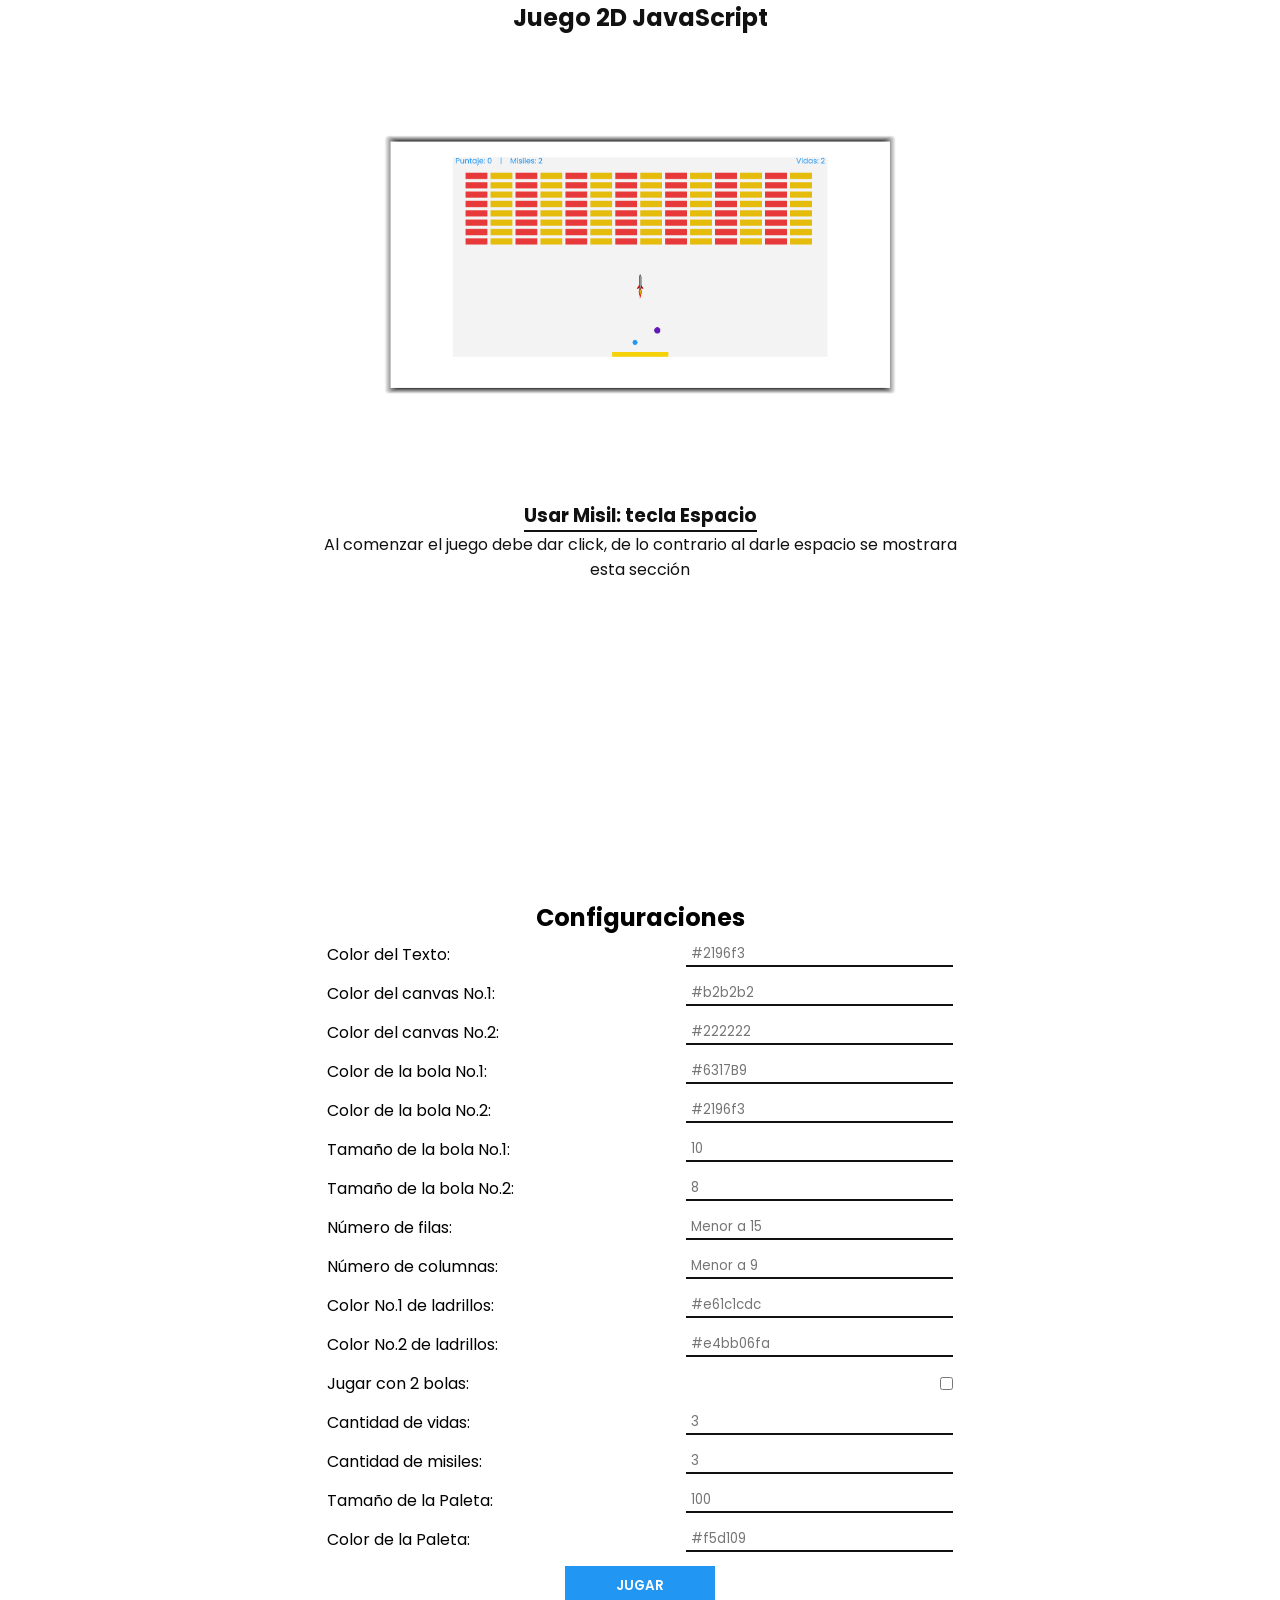
<file: 5/Version Final-Juego 2D/index.html>
<!DOCTYPE html>
<html>

<head>
    <meta charset="UTF-8" />
    <title>Juego 2D</title>
    <meta name="viewport" content="width=device-width, initial-scale=1.0">
    <link rel="stylesheet" href="style.css">
</head>

<body>
    <a name="arriba"></a>
    <div class="inicio">
        <div class="presentacion">
            <h2>Juego 2D JavaScript</h2>
            <img src="img/foto.PNG" alt="juego 2D" />
            <h3>Usar Misil: tecla Espacio</h3>
            <p>
                Al comenzar el juego debe dar click, de lo contrario al darle espacio
                se mostrara esta sección
            </p>
        </div>
        <div class="menu">
            <h2>Configuraciones</h2>
            <form action="">
                <ul>
                    <li>
                        Color del Texto:
                        <input id="cT" type="text" placeholder="#2196f3" />
                    </li>
                    <li>
                        Color del canvas No.1:
                        <input id="cC1" type="text" placeholder="#b2b2b2" />
                    </li>
                    <li>
                        Color del canvas No.2:
                        <input id="cC2" type="text" placeholder="#222222" />
                    </li>
                    <li>
                        Color de la bola No.1:
                        <input id="cB1" type="text" placeholder="#6317B9" />
                    </li>
                    <li>
                        Color de la bola No.2:
                        <input id="cB2" type="text" placeholder="#2196f3" />
                    </li>
                    <li>
                        Tamaño de la bola No.1:
                        <input id="tB1" type="text" placeholder="10" />
                    </li>
                    <li>
                        Tamaño de la bola No.2:
                        <input id="tB2" type="text" placeholder="8" />
                    </li>
                    <li>
                        Número de filas:
                        <input id="numFilas" type="text" placeholder="Menor a 15" />
                    </li>
                    <li>
                        Número de columnas:
                        <input id="numColumnas" type="text" placeholder="Menor a 9" />
                    </li>
                    <li>
                        Color No.1 de ladrillos:
                        <input id="cL1" type="text" placeholder="#e61c1cdc" />
                    </li>
                    <li>
                        Color No.2 de ladrillos:
                        <input id="cL2" type="text" placeholder="#e4bb06fa" />
                    </li>
                    <li>
                        Jugar con 2 bolas:
                        <input id="check" type="checkbox" value="2" />
                    </li>
                    <li>
                        Cantidad de vidas:
                        <input id="vidas" type="text" placeholder="3" />
                    </li>
                    <li>
                        Cantidad de misiles:
                        <input id="misiles" type="text" placeholder="3" />
                    </li>
                    <li>
                        Tamaño de la Paleta:
                        <input id="paleta" type="text" placeholder="100" />
                    </li>
                    <li>
                        Color de la Paleta:
                        <input id="cP" type="text" placeholder="#f5d109" />
                    </li>
                    <li>
                        <input id="boton" type="submit" value="JUGAR" onclick="jugar()" />
                    </li>
                </ul>
            </form>
        </div>
        
    </div>

    <canvas id="miCanvas" width="1200" height="640"> </canvas>

    <div class="ganar">
        <img src="img/ganar.gif" alt="">
        <input class="volver" type="submit" value="VOLVER" onclick="document.location.reload()"/>
    </div>

    <div class="perder">
        <img src="img/perder.gif" alt="">
        <input class="volver" type="submit" value="VOLVER" onclick="document.location.reload()"/>
    </div>

    <script src="script.js"></script>
</body>
</html>
</file>
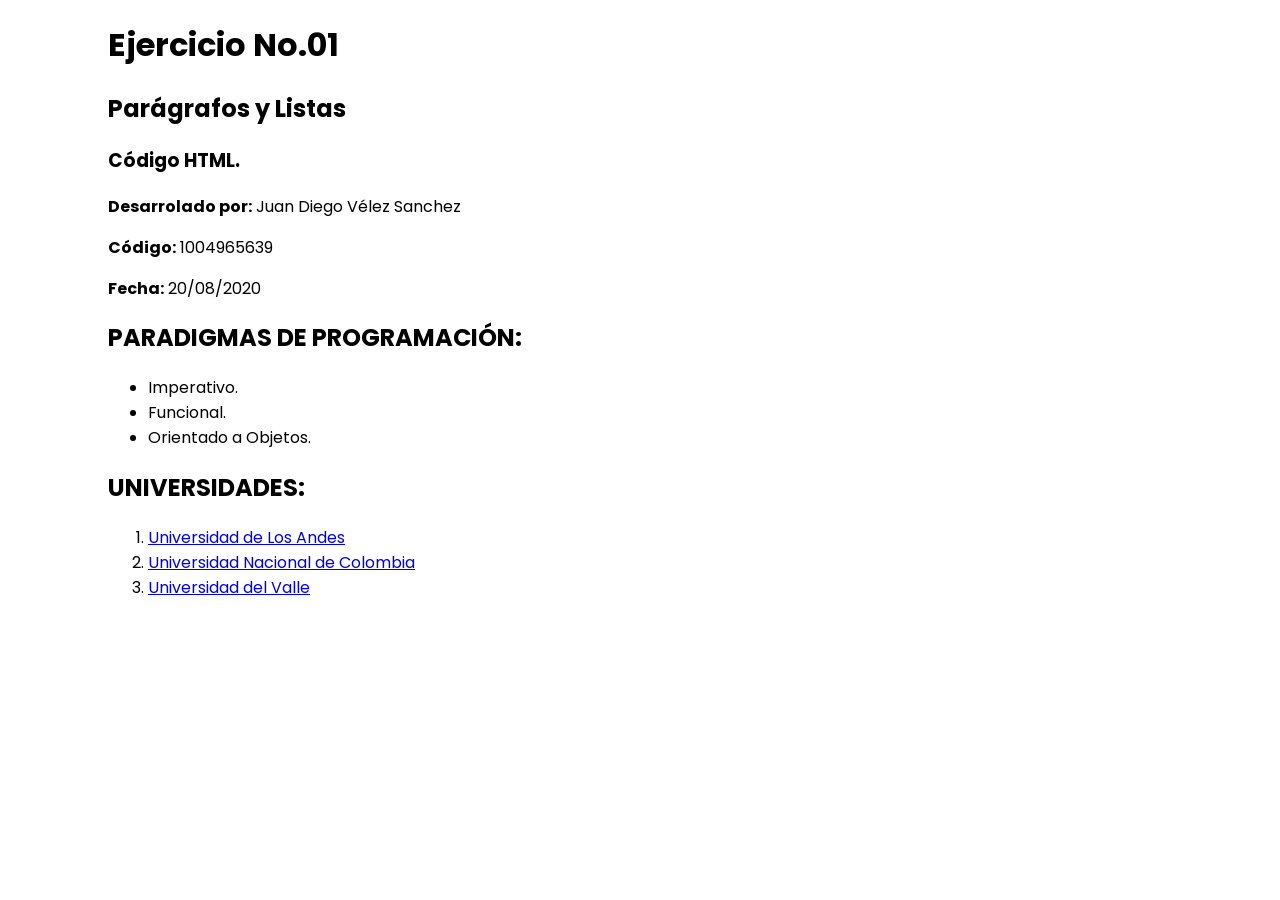
<file: 4/Solucion Puntos HTML5/Basico-Ejercicio/index.html>
<!DOCTYPE html>
<html lang="es">
    <head>
        <title>Taller 1</title>
        <meta charset="UTF-8">
        <style>
            @import url('https://fonts.googleapis.com/css2?family=Poppins:wght@500&display=swap');
            *{
                font-family: 'Poppins', sans-serif;
            }

            header, section{
                padding: 0 100px;
            }
        </style>
    </head>
    <body>
        <header>
            <h1>Ejercicio No.01</h1>
            <h2>Parágrafos y Listas</h2>
            <h3>Código HTML.</h3>
        </header>

        <section>
            <p>
                <b>Desarrolado por:</b> Juan Diego Vélez Sanchez
            </p>

            <p>
                <b>Código:</b> 1004965639
            </p>

            <p>
                <b>Fecha:</b> 20/08/2020
            </p>
        </section>

        <section>
            <div class="contenido">
                <h2>PARADIGMAS DE PROGRAMACIÓN:</h2>
                <ul>
                    <li>Imperativo.</li>
                    <li>Funcional.</li>
                    <li>Orientado a Objetos.</li>
                </ul>
            </div>

            <div>
                <h2>UNIVERSIDADES:</h2>
                <ol>
                    <li><a href="https://uniandes.edu.co/" target="_black">Universidad de Los Andes</a></li>
                    <li><a href="https://unal.edu.co/" target="_black">Universidad Nacional de Colombia</a></li>
                    <li><a href="https://www.univalle.edu.co/   " target="_black">Universidad del Valle</a></li>
                </ol>
            </div>
        </section>

    </body>
</html>
</file>
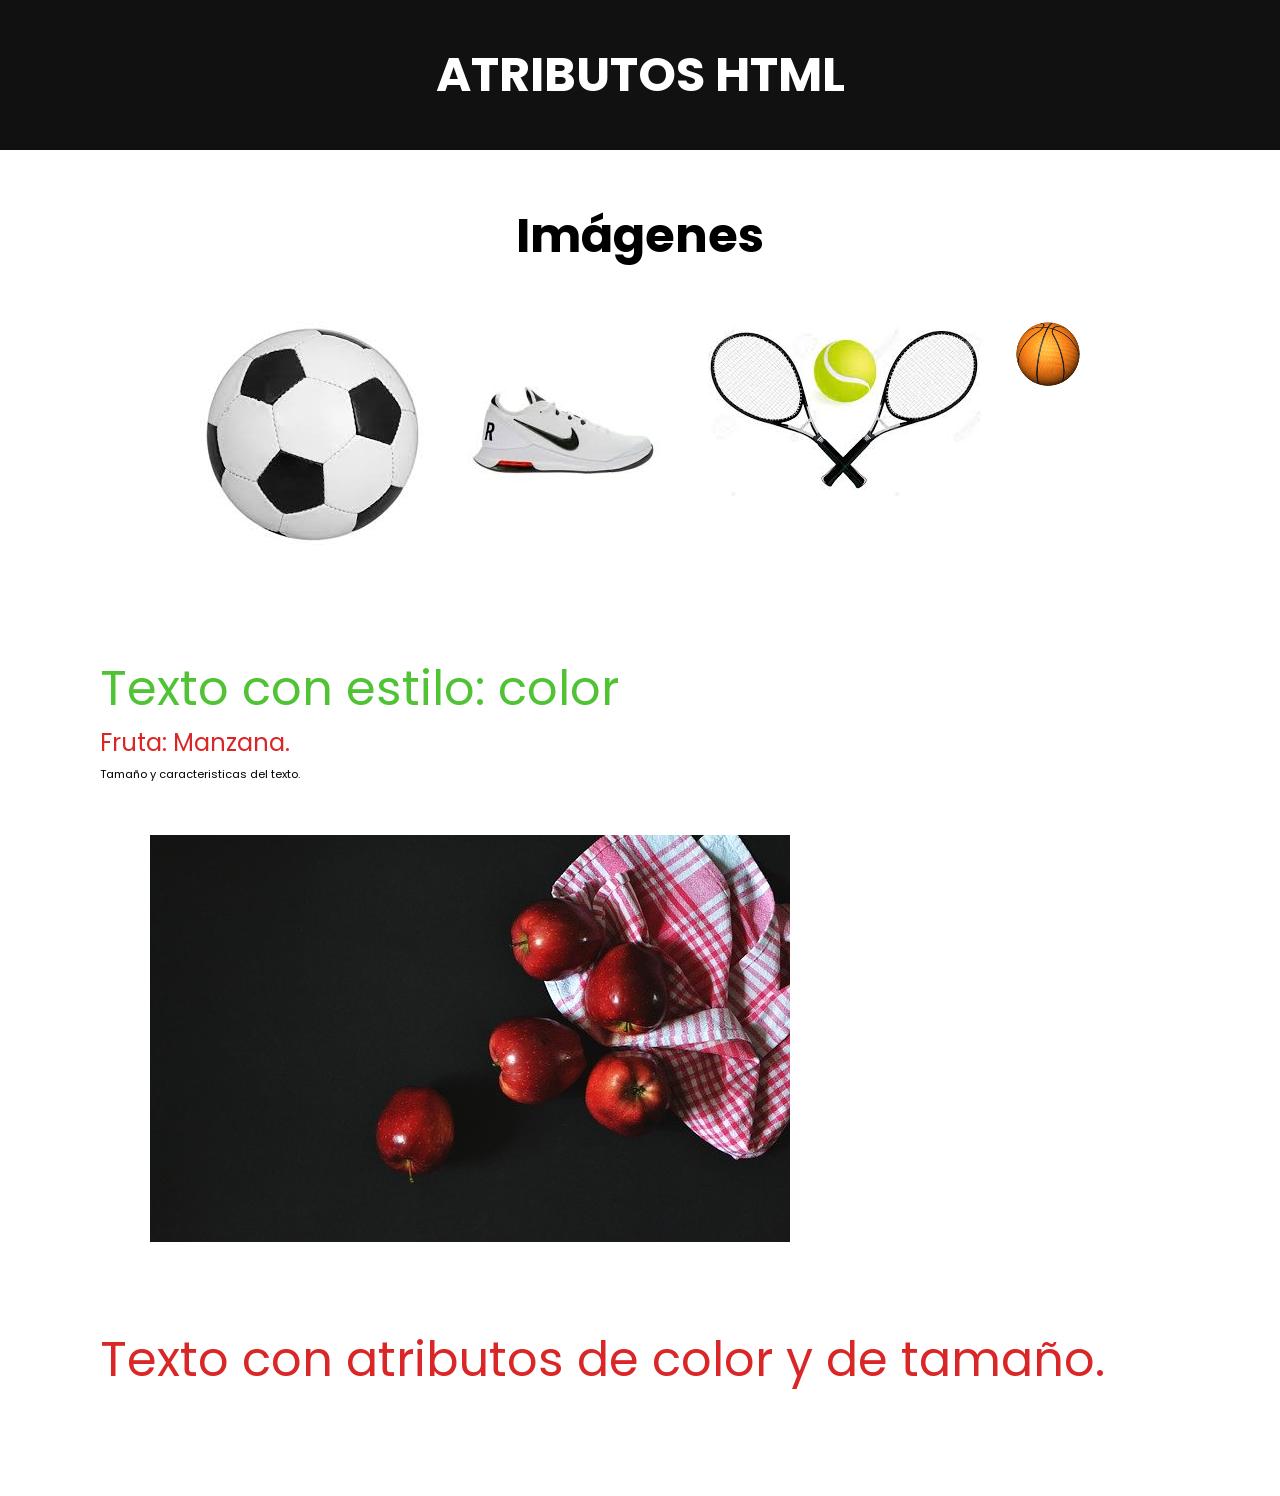
<file: 4/Solucion Puntos HTML5/Ejercicio-2/index.html>
<!DOCTYPE html>
<html>
    <head>
        <title>Tarea 2</title>
        <meta charset="UTF-8">
        <link rel="stylesheet" href="estilos.css">
    </head>
    <body>
        <header>
            <h1>Atributos HTML</h1>
        </header>

        
        <section class="imagenes">
            <div class="heading">
                <h2>Imágenes</h2>
            </div>

            <div class="contenido">

                <div>
                    <img src="balon-futbol.jpg" alt="Balon de fútbol">
                </div>

                <div>
                    <img src="tenis.jpg" alt="Tenis deportivos">
                </div>

                <div>
                    <img src="raquetas.jpg" alt="Raquetas de tanis">
                </div>

                <div>
                     <img src="baloncesto.gif" alt="Balon de baloncesto">
                </div>
                
            </div> 
        </section>

        <section class="textoDecoracion">
            <p>
                <span id="textogrande">Texto con estilo: color</span>
            </p>

            <p>
                <span id="textorojo">Fruta: Manzana.</span>
            </p>

            <p>
               <span id="textopequeño"> Tamaño y caracteristicas del texto.</span>
            </p>

            <img src="manzanas.jpg" alt="Manzanas">

            <p>
                <span id="textofinal">Texto con atributos de color y de tamaño.</span>
            </p>
        </section>
    </body>
</html>
</file>
<file: 5/Version Final-Juego 2D/style.css>
@import url("https://fonts.googleapis.com/css2?family=Poppins&display=swap");

* {
  font-family: "Poppins", sans-serif;
  padding: 0;
  margin: 0;
}

canvas {
  transition: 0.5s;
  display: block;
  cursor: none;
  position: fixed;
  right: -100%;
  transition: 1s;
}

canvas.moverCanvas {
  position: relative;
  right: 0;
  margin: 50px auto 0 auto;
}

.inicio {
  width: 100%;
  height: 100vh;
  display: flex;
  position: fixed;
  justify-content: space-between;
  align-items: center;
  text-align: center;
  left: 0;
  transition: 1s;
}

.inicio .menu {
  display: block;
  width: 50%;
  height: 100vh;
}

.inicio .menu form {
  display: block;
  margin: 0 auto;
}

.inicio form ul {
  list-style: none;
  width: 50%;
  margin: auto;
}

.inicio form ul li {
  padding: 7px;
  justify-content: space-between;
  display: flex;
}

.inicio form ul li input[type="text"] {
  border: none;
  padding: 0 5px;
  border-bottom: solid 2px #111111;
}

#boton, .volver{
  background-color: #2196f3;
  color: #ffffff;
  display: block;
  font-weight: 600;
  border: none;
  padding: 10px;
  margin: auto;
  width: 150px;
}

#boton:hover,.volver:hover {
  background-color: #f32f21d2;
  cursor: pointer;
}

.inicio .presentacion {
  display: block;
  margin: auto;
  width: 50%;
  height: 100vh;
  text-align: center;
  color: #111111;
}

.inicio .presentacion h3 {
  border-bottom: solid 2px #111111;
  display: inline-block;
}

.inicio .presentacion img {
  width: 80%;
  padding: 100px 0;
}

.inicio.mover {
  left: -100%;
}

.ganar, .perder {
  width: 100%;
  height: 100vh;
  background-color: #ffffff;
  display: block;
  margin: auto;
  position: fixed;
  left: -100%;
  transition: 1s;
}

.ganar.mover, .perder.mover {
  left: 0;
}

.ganar img, .perder img{
    display: block;
    margin: 100px auto 0 auto;
    box-shadow: 20px 20px 10px #333333;
}

.volver{
    margin-top: 30px;
}

@media screen and ( max-width: 1500px){
  .inicio {
    display: block;
    position: relative;
  }
  
  .inicio .menu {
    display: block;
    width: 100%;
  }

  canvas{
    position: fixed;
    top: -100vh;
    height: 80vh;
    width: 80%;
  }

  .ganar, .perder {
    top: 0;
  }
  
  .ganar img, .perder img{
      margin: 50px auto 0 auto;
  }
}
</file>
<file: 4/Solucion Puntos HTML5/Ejercicio-2/estilos.css>
@import url('https://fonts.googleapis.com/css2?family=Poppins&display=swap');

*{
    margin:0;
    padding:0;
    font-family: 'Poppins', sans-serif;
}

header{
    display: flex;
    align-items: center;
    background-color: #111111;
    width: 100%;
    height: 150px;
    justify-content: center;
}

header h1{
    color: #ffffff;
    font-size: 3em;
    font-weight: 700;
    text-transform: uppercase;
}

.imagenes{
    padding: 0 200px;   
}

.imagenes .heading{
    text-align: center;
    padding: 50px;
    font-size: 2em;
}

.imagenes .contenido{
    display: flex;
    justify-content: space-between;
}

.textoDecoracion{
    padding: 100px;
}

.textoDecoracion img{
    padding: 50px;
    transition: .5s;
    margin-bottom: 25px;
}

.textoDecoracion img:hover{
    background-color: #d61515ec;
    box-shadow: 15px 15px #1f1f1f8a;
}


#textogrande{
    color: #3fbd20e8;
    font-size: 3em;
}

#textorojo{
    color: #d61515ec;
    font-size: 1.5em;
}

#textopequeño{
    font-size: 0.7em;
}

#textofinal{
    font-size: 3em;
    color: #d61515ec;
}
</file>
